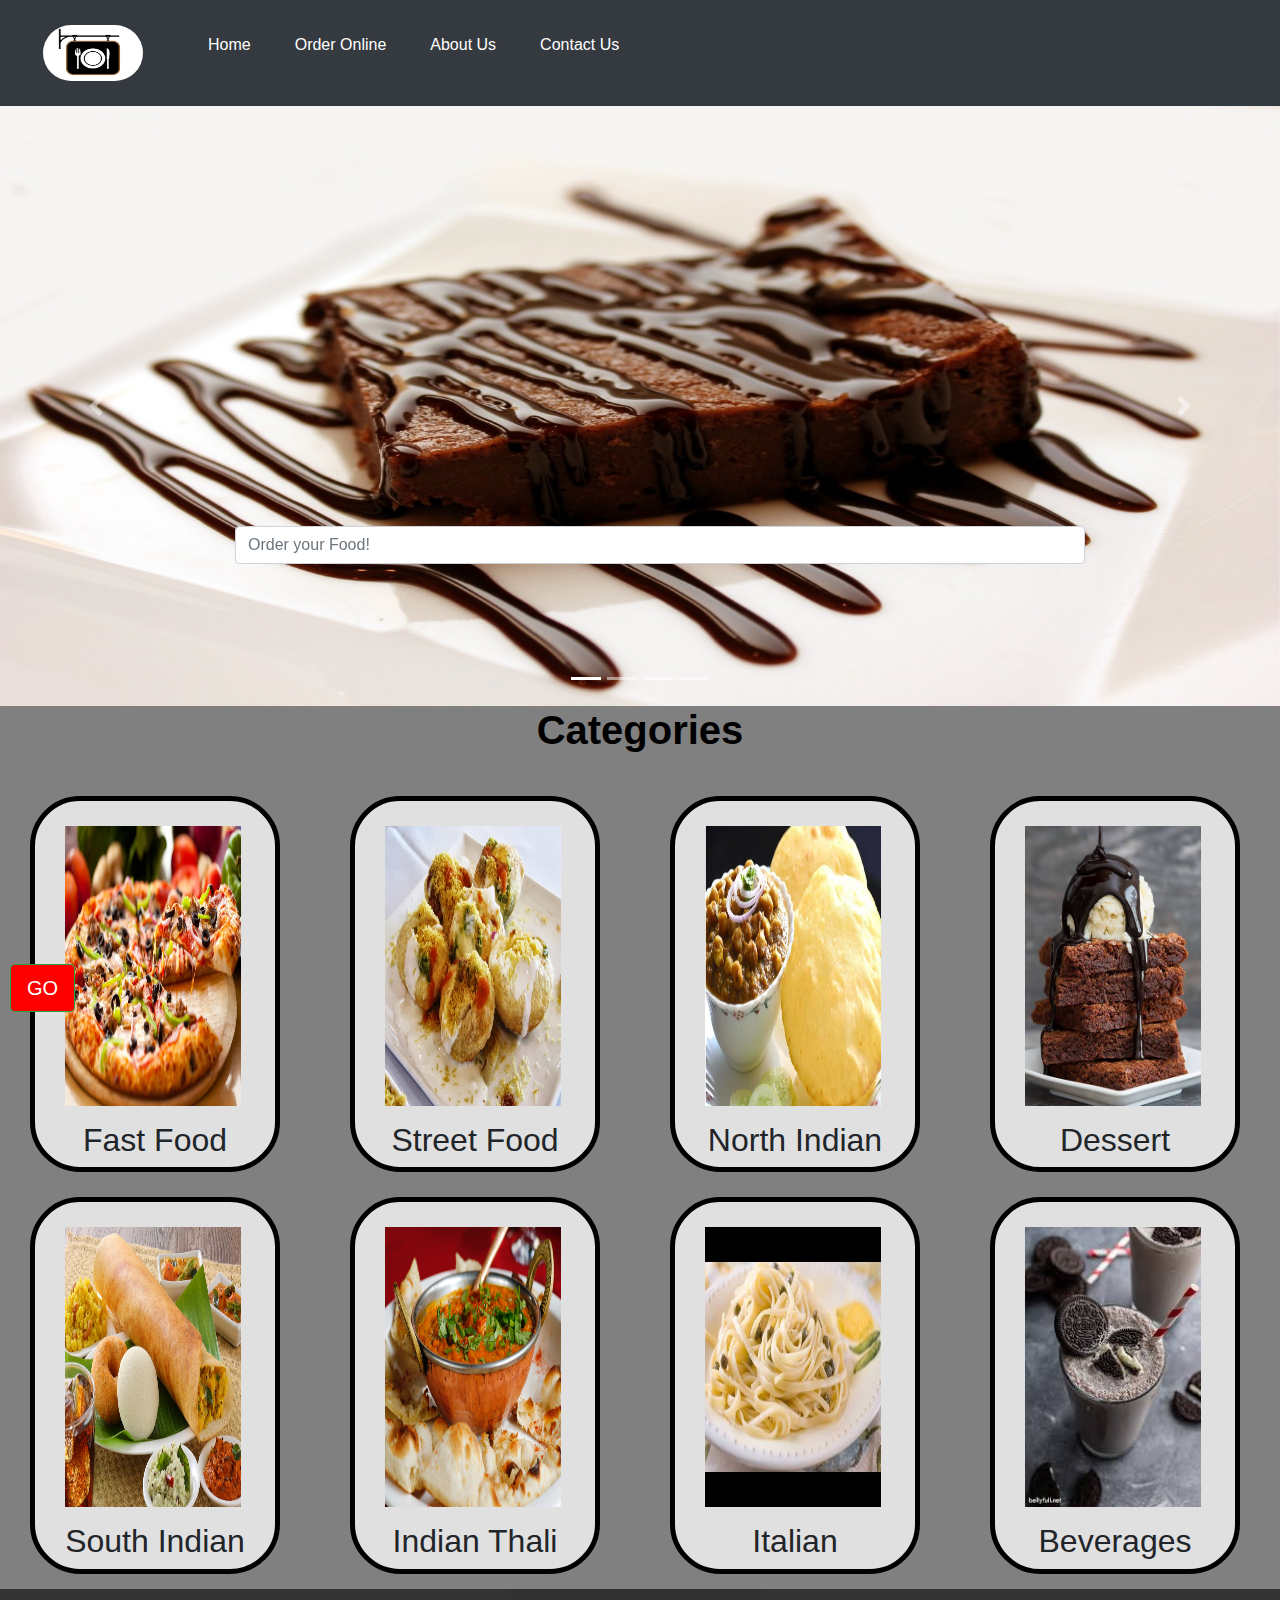
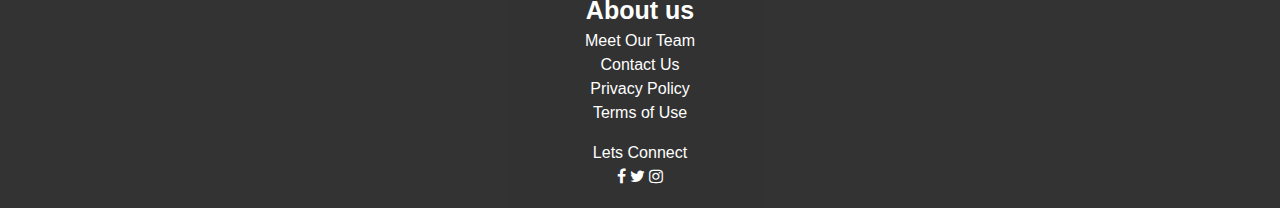
<file: index.html>
<!DOCTYPE html>
<html lang="en">
<head>
  <title>Foodie Bay</title>
  <meta charset="utf-8">
  <meta name="viewport" content="width=device-width, initial-scale=1">
  <link rel="stylesheet" href="https://maxcdn.bootstrapcdn.com/bootstrap/4.5.2/css/bootstrap.min.css">
  <script src="https://ajax.googleapis.com/ajax/libs/jquery/3.5.1/jquery.min.js"></script>
  <script src="https://cdnjs.cloudflare.com/ajax/libs/popper.js/1.16.0/umd/popper.min.js"></script>
  <script src="https://maxcdn.bootstrapcdn.com/bootstrap/4.5.2/js/bootstrap.min.js"></script> 
  <link rel="stylesheet" type="text/css" href="https://cdnjs.cloudflare.com/ajax/libs/font-awesome/4.7.0/css/font-awesome.min.css">
  <link rel="stylesheet" href="css/finalstyle.css">
</head>
<body>
   <nav id="navbar">
    <div id="logo">
      <img src="logo.jfif" alt="logo" height="100" width="100">
    </div>
    <ul>
      <li class="item"><a href="#">Home</a></li>
      <li class="item"><a href="#">Order Online</a></li>
      <li class="item"><a href="#">About Us</a></li>
      <li class="item"><a href="#">Contact Us</a></li>
    </ul>
   </nav>
<div id="demo" class="carousel slide" data-ride="carousel">
  <div class="form-group">    
      <div class="container">
          <div class="row">
              
            <div class="bar">
                <input type="text" class="form-control input-lg" placeholder="Order your Food!">  
            </div>
            
            <div class="go">
                <a class="btn btn-lg btn-success" href="#" role="button">GO</a>
            </div>

          </div>
      </div>
  </div>


  
  <ul class="carousel-indicators">
    <li data-target="#demo" data-slide-to="0" class="active"></li>
    <li data-target="#demo" data-slide-to="1"></li>
    <li data-target="#demo" data-slide-to="2"></li>
    <li data-target="#demo" data-slide-to="3"></li>
  </ul>
  
  
  <div class="carousel-inner">
    <div class="carousel-item active">
      <img src="choc.jfif" alt="Choco Cake" width="100%" height="600px">
    </div>
    <div class="carousel-item">
      <img src="bc2.jfif" alt="Pasta" width="100%" height="600px">
    </div>
    <div class="carousel-item">
      <img src="back5.jfif" alt="Ice Cream" width="100%" height="600px">
    </div>
    <div class="carousel-item">
      <img src="back4.jfif" alt="Chat" width="100%" height="600px">
    </div>
  </div>

  <a class="carousel-control-prev" href="#demo" data-slide="prev">
    <span class="carousel-control-prev-icon"></span>
  </a>
  <a class="carousel-control-next" href="#demo" data-slide="next">
    <span class="carousel-control-next-icon"></span>
  </a>
</div>


  <div class="category">
    <h1>Categories</h1>
    <br>
    <div class="row">
      <div class="col-lg-3 col-md-4 col-sm-6 col-xs-12" >
        <section class="fastfood">
            <img src="col1.jfif" width="270px" height="300px">
            <h2>Fast Food</h2>
        </section>
      </div>
      <div class="col-lg-3 col-md-4 col-sm-6 col-xs-12" >
        <section class="streetfood">
            <img src="col3.jfif" width="270px" height="300px">
            <h2>Street Food</h2>
        </section>
      </div>
      <div class="col-lg-3 col-md-4 col-sm-6 col-xs-12" >
        <section class="northindian">
            <img src="col4.jfif" width="270px" height="300px">
            <h2>North Indian</h2>
        </section>
      </div>
      <div class="col-lg-3 col-md-4 col-sm-6 col-xs-12" >
        <section class="dessert">
            <img src="back5.jfif" width="270px" height="300px">
            <h2>Dessert</h2>
        </section>
      </div>
      <div class="col-lg-3 col-md-4 col-sm-6 col-xs-12" >
        <section class="southindian">
            <img src="south-indian.jpg" width="270px" height="300px">
            <h2>South Indian</h2>
        </section>
      </div>
      <div class="col-lg-3 col-md-4 col-sm-6 col-xs-12" >
        <section class="indianthali">
            <img src="thali.jpg" width="270px" height="300px">
            <h2>Indian Thali</h2>
        </section>
      </div>
      <div class="col-lg-3 col-md-6 col-sm-6 col-xs-12" >
        <section class="italian">
            <img src="noodles.jpg" width="300px" height="300px">
            <h2>Italian</h2>
        </section>
      </div>
      <div class="col-lg-3 col-md-6 col-sm-6 col-xs-12" >
        <section class="beverages">
            <img src="col2.jfif" width="270px" height="300px">
            <h2>Beverages</h2>
        </section>
      </div>
    </div>
  </div>
<div id="footer">
  <div id="footer-list">
    <ul>
        <li id="foot">About us</li>
        <li><a href="team.html" target="_blank">Meet Our Team</a></li>
        <li><a href="#"> Contact Us</a></li>
        <li><a href="file:///C:/Users/tiwar/Desktop/projectcode/privacy.txt" target="_blank">Privacy Policy</a></li>
        <li><a href="#">Terms of Use</a></li>
    </ul>
  </div>
  <div id="btn-wrapper">
    <ul>
        <li id="follow">Lets Connect</li>
        <a href="http://www.facebook.com" target="_blank"><li class="fa fa-facebook"></li></a>
        <a href="http://www.twitter.com" target="_blank"><li class="fa fa-twitter"></li></a>
        <a href="http://www.instagram.com" target="_blank"><li class="fa fa-instagram"></li></a>
    </ul>
  </div>
</div>
</body>
</html>
</file>
<file: css/finalstyle.css>
*{
    margin: 0;
    padding: 0;
}
#navbar{
    display: flex;
    align-items: center;
}

#logo{
    margin: 20px 35px;
}
#logo img{
    margin: 5px 8px;
    height: 56px;
    border-radius: 50px;
}
#navbar{
    background-color: #343a40;
    z-index: -1;
}
#navbar ul{
    display: flex;
}
#navbar ul li{
    list-style: none;
    font size: 1.5rem;
}
#navbar ul li a{
    color: white;
    display: block;
    padding: 3px 22px;
    border-radius: 20px;
    text-decoration :none;
}
#navbar ul li a:hover{
    color: black;
    background-color: white;
}
div#demo {
    position:relative;
}
div.form-group {
    position:absolute;
    z-index:9999999;
    top:20px; 
    left:10px; 
    right:auto; 
   
   bottom:auto; 
}
.bar{
    width: 850px;
    margin-top: 400px;
    margin-left: 225px;
}
.go{
margin-top: 400px;
}
.btn ,.btn-lg, .btn-success{
background-color: red;
}
.category{
    background-color: grey;
}
.row{
    align-items: center;
}
h1{
    text-align: center;
    color: black;
    font-weight: bolder;
}
.row h2{
    text-align: center;
}

section>img{
    padding:15px 10px 5px 30px;
    width: 90%;
    margin-top: 10px;
    margin-bottom: 10px;
    margin-left: auto;
    margin-right: auto;
    font-size: 100%;
}
section{
    background-color: #e0e0e0;
    border: 5px solid black;
    margin: 10px 10px 15px 30px;
    border-radius: 50px;
}

section:hover{
    transform: scale(1.1);
}

.row{
    width:100%;
}
@media (min-width: 992px){
    .col-lg-3{
        float:left;
        width:25%;
    }
}
@media (min-width: 768px) and (max-width: 991px){
    .col-md-4,.col-md-6{
        float: left;
    }
    .col-md-4{
        width:33.33%;
    }
    .col-md-6{
        width: 50%;
    }
}
@media (min-width: 576px) and (max-width: 767px){
    .col-sm-6{
        float:left;
        width:50%;
    }
}
@media (max-width: 575px){
    .col-xs-12{
        float:left;
        width:100%;
    }
}

#footer {
    background-color: black;
    padding: 3px 20px;
    text-align: center;
    opacity: 0.8;
}
#footer li {
    list-style: none;
    color: white;
    align-items: center;
    }
#foot{
    font-size: 25px;
    font-weight: bold;
}
#footer ul a{
    color: white;
    text-decoration: none;
}
#footer ul a:hover{
    color:black;
    background-color: white;
}
#btn-wrapper{
    color: white;

}
</file>
